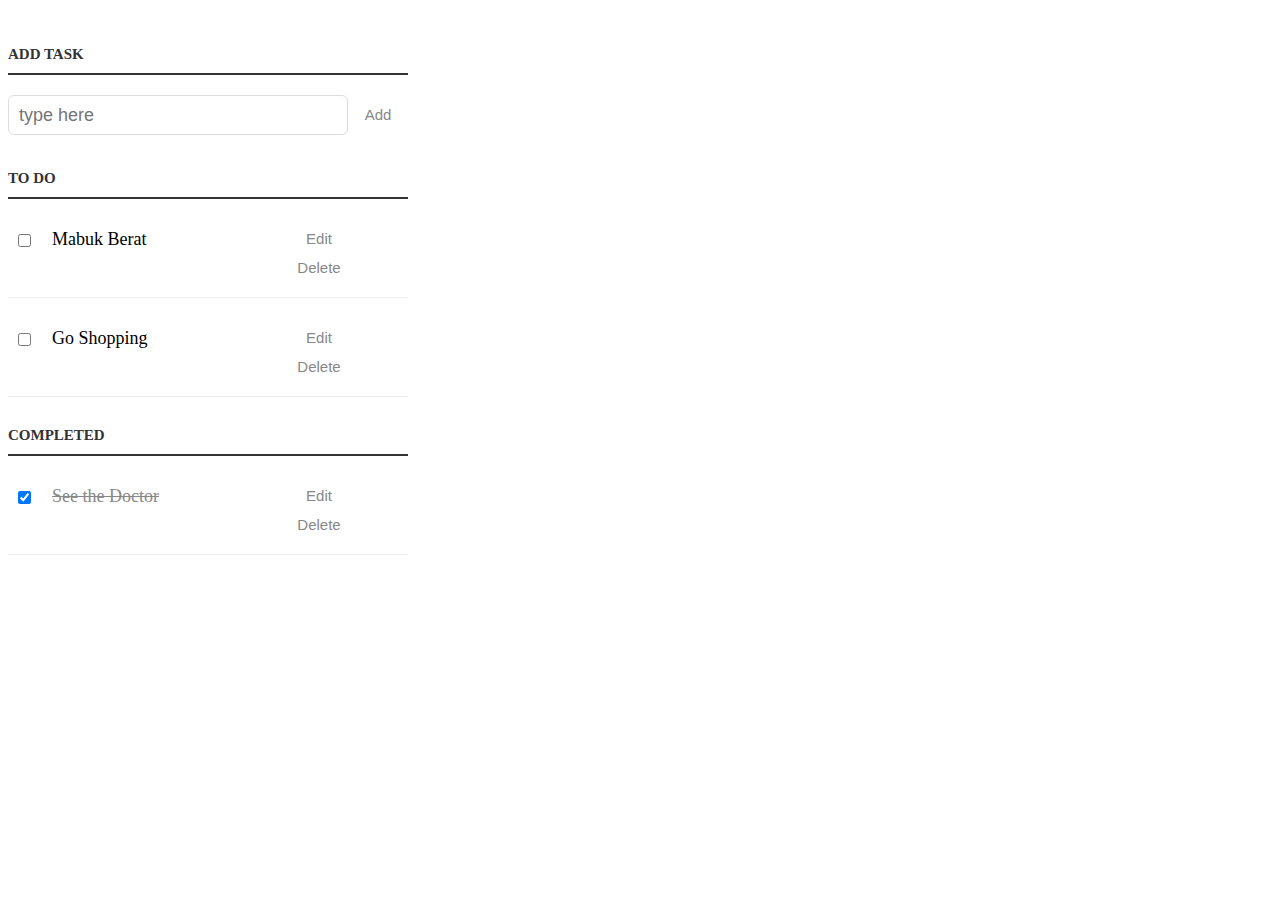
<file: components/WC/todo-list2.html>
<!DOCTYPE html>
<html lang="en">
  <head>
    <meta charset="UTF-8" />
    <meta http-equiv="X-UA-Compatible" content="IE=edge" />
    <meta name="viewport" content="width=device-width, initial-scale=1.0" />
    <style>
      /* Basic Style */

      .container {
        display: block;
        width: 400px;
        /* margin: 100px auto 0; */
      }
      ul {
        margin: 0;
        padding: 0;
      }
      li * {
        float: left;
      }
      li,
      h3 {
        clear: both;
        list-style: none;
      }
      input,
      button {
        outline: none;
      }
      button {
        background: none;
        border: 0px;
        color: #888;
        font-size: 15px;
        width: 60px;
        margin: 10px 0 0;
        font-family: Lato, sans-serif;
        cursor: pointer;
      }
      button:hover {
        color: #333;
      }
      /* Heading */
      h3,
      label[for="new-task"] {
        color: #333;
        font-weight: 700;
        font-size: 15px;
        border-bottom: 2px solid #333;
        padding: 30px 0 10px;
        margin: 0;
        text-transform: uppercase;
      }
      input[type="text"] {
        margin: 0;
        font-size: 18px;
        line-height: 18px;
        height: 18px;
        padding: 10px;
        border: 1px solid #ddd;
        background: #fff;
        border-radius: 6px;
        font-family: Lato, sans-serif;
        color: #888;
      }
      input[type="text"]:focus {
        color: #333;
      }

      /* New Task */
      label[for="new-task"] {
        display: block;
        margin: 0 0 20px;
      }
      input#new-task {
        float: left;
        width: 318px;
      }
      p > button:hover {
        color: #0fc57c;
      }

      /* Task list */
      li {
        overflow: hidden;
        padding: 20px 0;
        border-bottom: 1px solid #eee;
      }
      li > input[type="checkbox"] {
        margin: 0 10px;
        position: relative;
        top: 15px;
      }
      li > label {
        font-size: 18px;
        line-height: 40px;
        width: 237px;
        padding: 0 0 0 11px;
      }
      li > input[type="text"] {
        width: 226px;
      }
      li > .delete:hover {
        color: #cf2323;
      }

      /* Completed */
      #completed-tasks label {
        text-decoration: line-through;
        color: #888;
      }

      /* Edit Task */
      ul li input[type="text"] {
        display: none;
      }

      ul li.editMode input[type="text"] {
        display: block;
      }

      ul li.editMode label {
        display: none;
      }
    </style>
    <title>Document</title>
  </head>
  <body>
    <!-- <script type="module" src="/"></script> -->
    <div class="container">
      <p>
        <label for="new-task">Add Task</label>
        <input placeholder="type here" value="" id="new-task" type="text" />
        <button>Add</button>
      </p>

      <h3>to do</h3>
      <ul id="incomplete-tasks">
        <li>
          <input type="checkbox" />
          <label>Mabuk Berat</label>
          <input type="text" />
          <button class="edit">Edit</button>
          <button class="delete">Delete</button>
        </li>
        <li>
          <input type="checkbox" />
          <label>Go Shopping</label>
          <input type="text" value="Go Shopping" />
          <button class="edit">Edit</button>
          <button class="delete">Delete</button>
        </li>
      </ul>

      <h3>Completed</h3>
      <ul id="completed-tasks">
        <li>
          <input type="checkbox" checked />
          <label>See the Doctor</label>
          <input type="text" />
          <button class="edit">Edit</button>
          <button class="delete">Delete</button>
        </li>
      </ul>
    </div>
    <script>
      let taskInput = document.getElementById("new-task");
      let addButton = document.getElementsByTagName("button")[0];
      let incompleteTasksHolder = document.getElementById("incomplete-tasks");
      let completedTasksHolder = document.getElementById("completed-tasks");

      let createNewTaskElement = function (taskString) {
        //create list item
        let listItem = document.createElement("li");
        // checkbox input
        let checkbox = document.createElement("input");
        // label
        let label = document.createElement("label");
        // text input
        let editInput = document.createElement("input");
        // edit button
        let editButton = document.createElement("button");
        // delete button
        let deleteButton = document.createElement("button");

        // each element modified and appended

        checkbox.type = "checkbox";
        editInput.type = "text";

        editButton.innerText = "Edit";
        editButton.className = "edit";
        deleteButton.innerText = "Delete";
        deleteButton.className = "delete";

        label.innerText = taskString;

        listItem.appendChild(checkbox);
        listItem.appendChild(label);
        listItem.appendChild(editInput);
        listItem.appendChild(editButton);
        listItem.appendChild(deleteButton);

        return listItem;
      };

      let addTask = function () {
        console.log("add new..");
        // Create new task list item with text from new task
        let listItem = createNewTaskElement(taskInput.value);

        //append listItem to incompleteTaskHolder
        if (taskInput.value !== "") {
          incompleteTasksHolder.appendChild(listItem);
          bindTaskEvents(listItem, taskCompleted);
          taskInput.value = "";
        }
      };

      let editTask = function () {
        console.log("edit task..");

        let listItem = this.parentNode;

        let editInput = listItem.querySelector("input[type=text]");
        let editButton = listItem.querySelector("button");
        let label = listItem.querySelector("label");

        let containsClass = listItem.classList.contains("editMode");

        // if parent has editMode class
        if (containsClass) {
          //switch from edit
          label.innerText = editInput.value;
          // label text become the input's value
          editButton.innerText = "Edit";
        } else {
          editInput.value = label.innerText;
          // switch to editMode
          // input value becomes label's text
          editButton.innerText = "Save";
        }
        // toggle edit mode on parent
        listItem.classList.toggle("editMode");
      };

      let taskCompleted = function () {
        console.log("task completed");
        let listItem = this.parentNode;
        // append list item to complete tasks
        completedTasksHolder.appendChild(listItem);
        bindTaskEvents(listItem, taskIncomplete);
      };

      let taskIncomplete = function () {
        console.log("task incomplete");
        let listItem = this.parentNode;
        // append list item to complete tasks
        incompleteTasksHolder.appendChild(listItem);
        bindTaskEvents(listItem, taskCompleted);
      };

      let deleteTask = function () {
        console.log("delete task");
        // Delete tasks
        let listItem = this.parentNode;
        let ul = listItem.parentNode;
        ul.removeChild(listItem);
      };

      let bindTaskEvents = function (taskListItem, checkboxEventHandler) {
        console.log("bind list item");

        //select children
        let checkbox = taskListItem.querySelector("input[type=checkbox]");
        let editButton = taskListItem.querySelector("button.edit");
        let deleteButton = taskListItem.querySelector("button.delete");

        //bind edittask to editbutton
        editButton.onclick = editTask;

        //bind deletetask to delete button
        deleteButton.onclick = deleteTask;

        //bind taskcompleted to checkbox
        checkbox.onchange = checkboxEventHandler;
      };

      let ajaxRequest = function () {
        console.log("ajax request");
      };
      // Adds task if enter is pressed without having to click "add"
      let enterPressed = function (e) {
        if (e.keyCode === 13) {
          addTask();
        }
      };

      // Event Listerners
      taskInput.addEventListener("keydown", enterPressed);
      addButton.addEventListener("click", addTask);
      addButton.addEventListener("click", ajaxRequest);

      // cycle over incomplete taskholder ul list item
      for (let i = 0; i < incompleteTasksHolder.children.length; i++) {
        bindTaskEvents(incompleteTasksHolder.children[i], taskCompleted);
      }

      // cycle over completetaskholder ul list items
      for (let i = 0; i < completedTasksHolder.children.length; i++) {
        bindTaskEvents(completedTasksHolder.children[i], taskIncomplete);
      }
    </script>
  </body>
</html>
</file>
